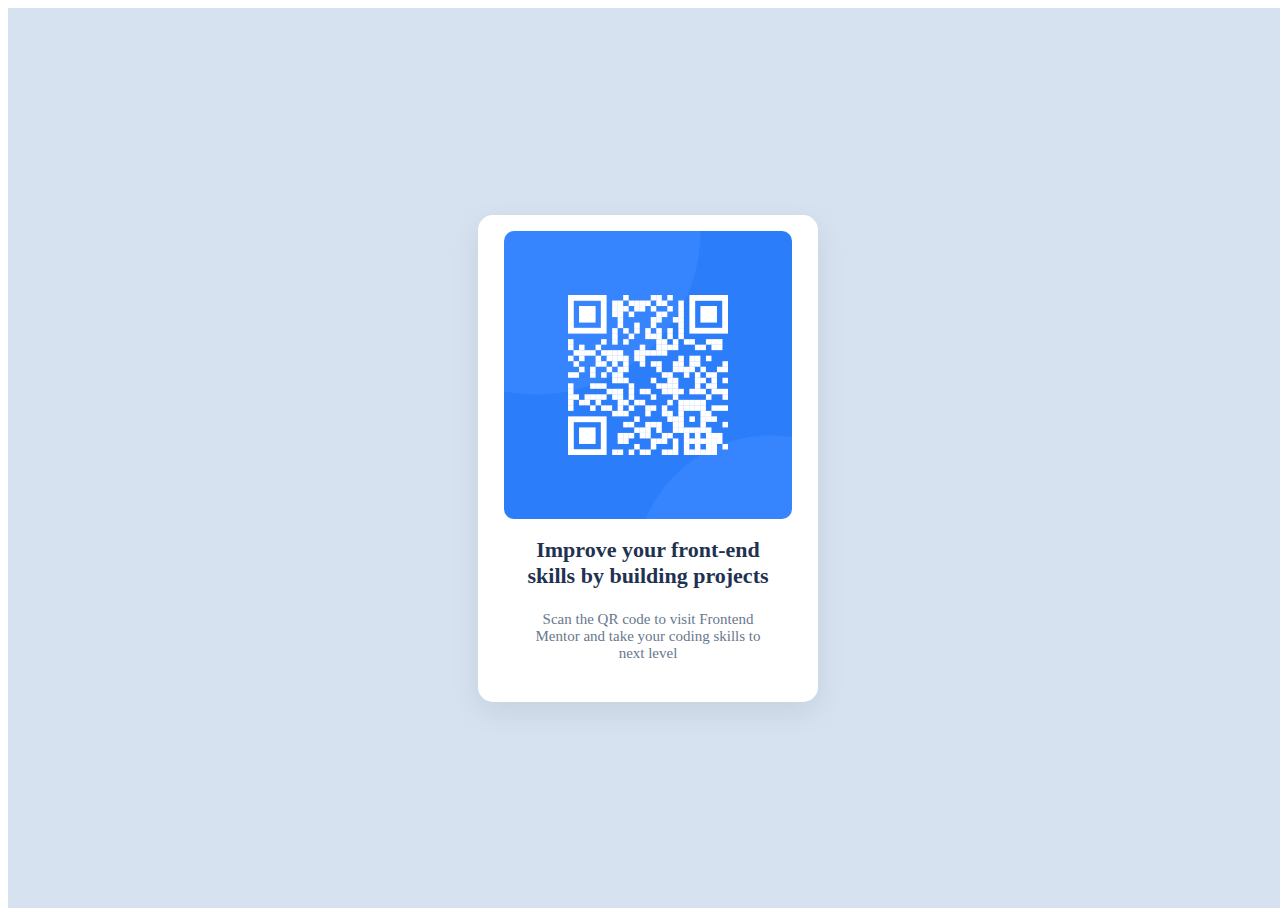
<file: Qr project/index.html>
<!DOCTYPE html>
<html lang="en">
<head>
    <meta charset="UTF-8">
    <meta name="viewport" content="width=device-width, initial-scale=1.0">
    <title>Document</title>
    <link rel="stylesheet" href="style.css">
</head>
<body >

    <div class="Qr">
        <div class="card">
            
                <img class="image" src="image-qr-code.png" alt="img">
            
            <div class="text-container">
                <h2>Improve your front-end skills by building projects</h2>
                <p>Scan the QR code to visit Frontend Mentor and take your coding skills to next level</p>
            </div>
        </div>
    </div>
    
</body>
</html>
</file>
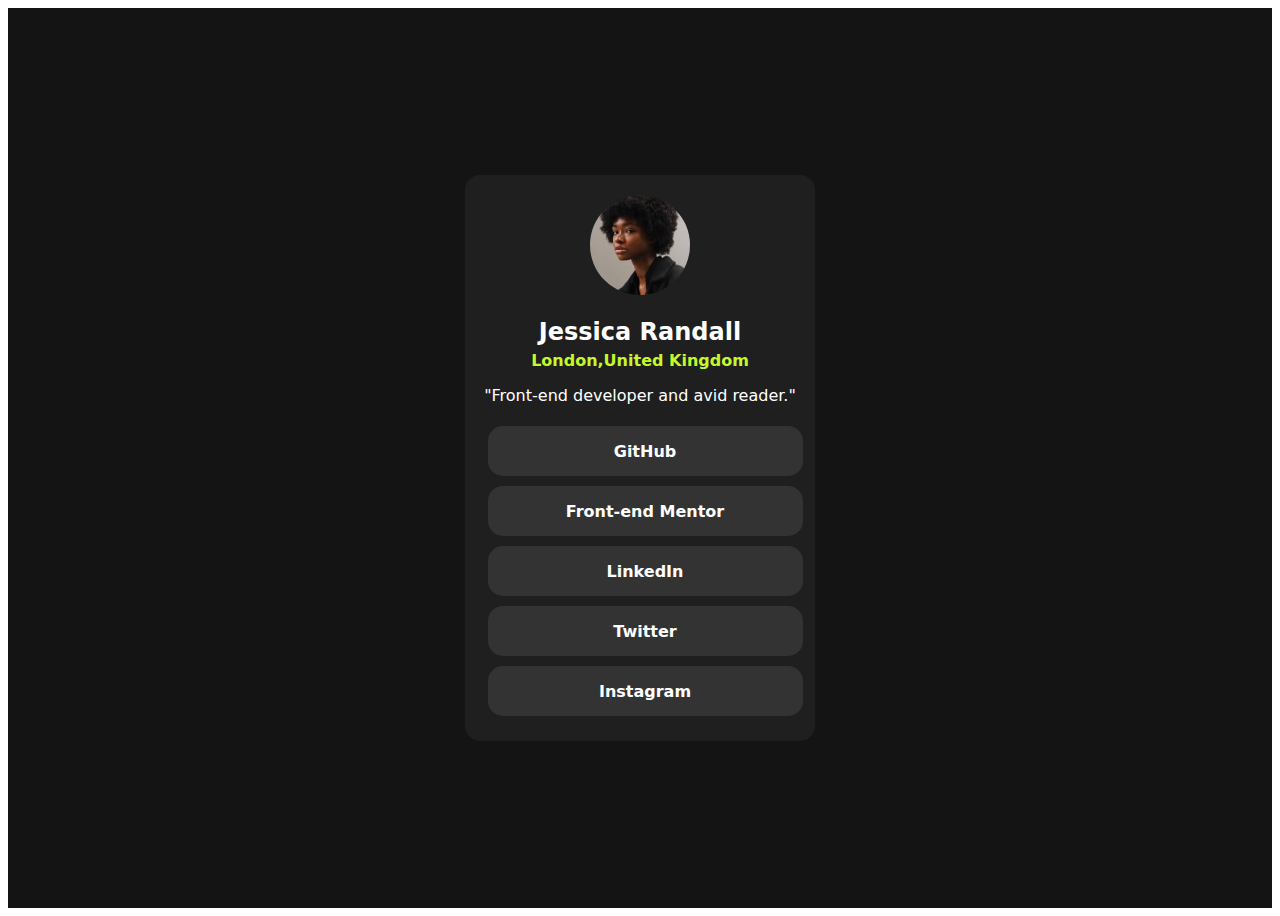
<file: social link profile/index.html>
<!DOCTYPE html>
<html lang="en">
<head>
    <meta charset="UTF-8">
    <meta name="viewport" content="width=device-width, initial-scale=1.0">
    <title>Social link Profile</title>
    <link rel="stylesheet" href="style.css">
</head>
<body>
    <div class="socialProfile">
        <div class="profileCard">
            <div class="info">
                <img src="avatar-jessica.jpeg" alt="profile-photo">                
                <h2>Jessica Randall</h2>
                <p id="place">London,United Kingdom</p>
                <p id="description" >"Front-end developer and avid reader."</p>

            </div>
            <div class="options-container">
                <div class="option">
                    <p>GitHub</p>
                </div>
                <div class="option">
                    <p>Front-end Mentor</p>
                </div>
                <div class="option">
                    <p>LinkedIn</p>
                </div>
                <div class="option">
                    <p>Twitter</p>
                </div>
                <div class="option">
                    <p>Instagram</p>
                </div>
            </div>
        </div>
    </div>
</body>
</html>
</file>
<file: Qr project/style.css>
.Qr{
    width: 100vw;
    height: 100vh;
    background:  hsl(212, 45%, 89%);
    display: flex;
    justify-content: center;
    align-items: center;

}
.card{
    display: flex;
    flex-direction: column;
    align-items: center;
    background-color: white;
    height: auto;
    width: 320px;
    padding: 16px 10px 30px 10px;
    border-radius: 15px;
    box-shadow: 0px 10px 30px rgba(0,0,0,0.08);
}
.image{
    width: 288px;
    height: 288px;
    border-radius: 10px;
}
.text-container{
    display: flex;
    /* justify-content: center; */
    align-items: center;
    flex-direction: column;
    margin-top: 10px;
    width: 288px;
}
h2{
    text-align: center;
    color: rgb(31, 50, 81);
    font-size: 22px;
    margin: 8px 8px 12px;
    font-weight: 700;
}
p{
    text-align: center;
    font-size: 15px;
    font-weight: 400;
    width: 250px; 
    color: hsl(216, 15%, 48%);
    margin: 10px 8px;
}

@media (max-width: 375px) {

  .card{
      width: 300px;
      padding: 14px 10px 24px 10px;
      border-radius: 18px;
  }

  .image{
      width: 270px;
      height: 270px;
  }

  .text-container{
      width: 270px;
  }

  h2{
      font-size: 20px;
  }

  p{
      width: 240px;
      font-size: 14px;
  }
}
</file>
<file: social link profile/style.css>
.socialProfile{
    display: flex;
    justify-content: center;
    align-items: center;
    width: 100%;
    height: 100vh;
    background: hsl(0, 0%, 8%) ;
    color: white;
    font-family: system-ui, -apple-system, BlinkMacSystemFont, 'Segoe UI', Roboto, Oxygen, Ubuntu, Cantarell, 'Open Sans', 'Helvetica Neue', sans-serif;
}
img{
    border-radius: 100%;
    height: 100px;
    width: 100px;
}
.profileCard{
    display: flex;
    flex-direction: column;
    justify-content: space-between;
    align-items: center;
    background:  hsl(0, 0%, 12%);
    width: 90%;
    max-width: 350px;
    padding-bottom: 20px;
    padding-top: 20px;
    border-radius: 15px;
}
.info{
    text-align: center;
}
#description{
    font-weight: 400;
}
h2{
    margin-bottom: 0px;
    font-weight:700;
}
.options-container{
    display: flex;
    flex-direction: column;
    justify-content: space-between;
    font-weight: 600;
    width: 90%;
}

.option{
    background: hsl(0, 0%, 20%);
    text-align: center;
    border-radius: 15px;
    width: 100%;
    height: 50px;
    margin: 5px;
}
.option:active{
    background:  hsl(75, 94%, 57%);
}
.option:hover{
    cursor: pointer;
}
#place{
    color:  hsl(75, 94%, 57%);
    margin-top: 5px;
    font-weight: 600;
}
</file>
